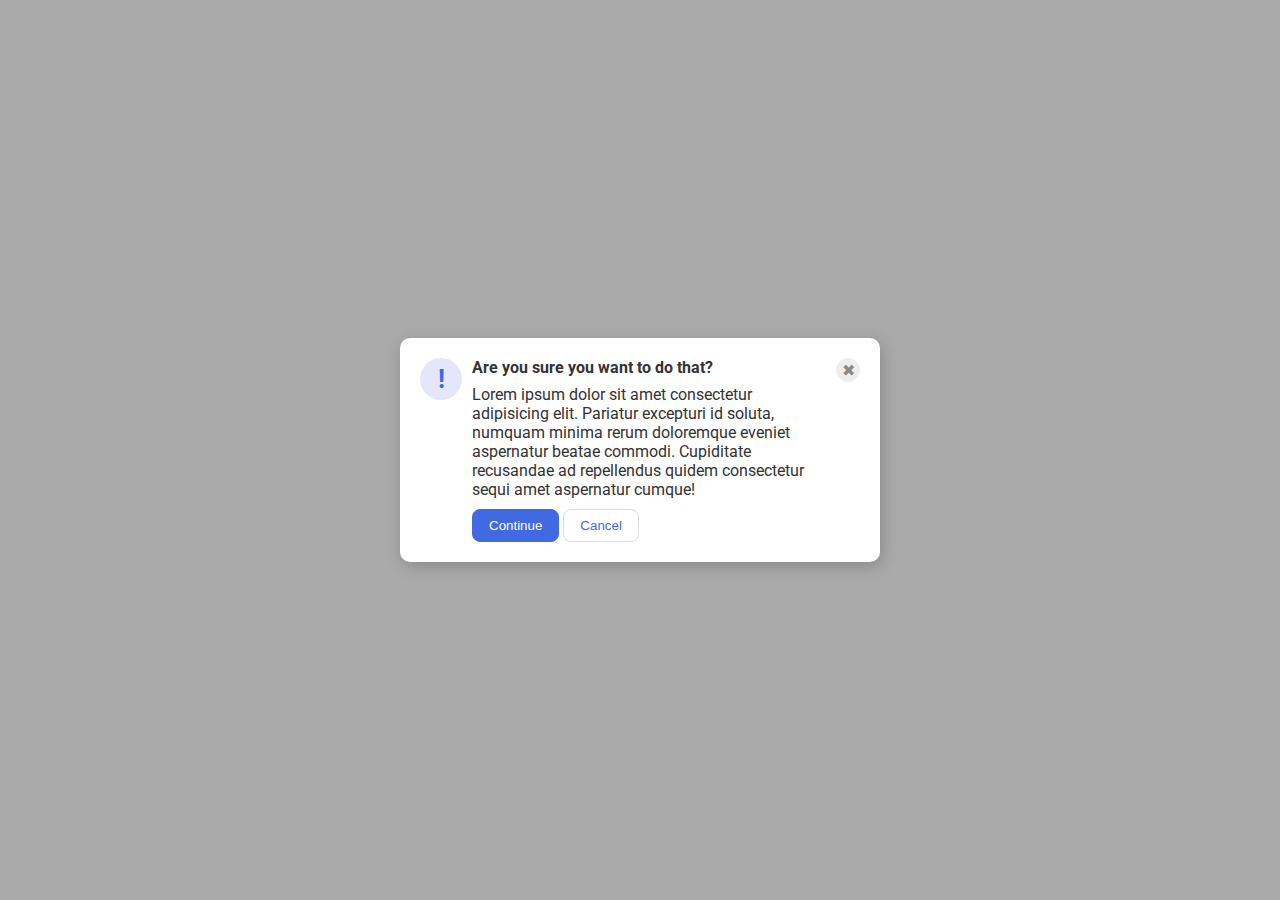
<file: flex/05-flex-modal/index.html>
<!DOCTYPE html>
<html lang="en">
  <head>
    <meta charset="UTF-8">
    <meta http-equiv="X-UA-Compatible" content="IE=edge">
    <meta name="viewport" content="width=device-width, initial-scale=1.0">
    <link rel="stylesheet" href="style.css">
    <title>Modal</title>
  </head>
  <body>
    <div class="modal">
        <div class="icon">!</div>
        <div class="contentContainer">
          <div class="header">Are you sure you want to do that?</div>
          <div class="text">Lorem ipsum dolor sit amet consectetur adipisicing elit. Pariatur excepturi id soluta, numquam minima rerum doloremque eveniet aspernatur beatae commodi. Cupiditate recusandae ad repellendus quidem consectetur sequi amet aspernatur cumque!</div>
          <div class="button-container">
            <button class="continue">Continue</button>
            <button class="cancel">Cancel</button>
          </div>
        </div>
        <button class="close-button">✖</button>
    </div>
  </body>
</html>
</file>
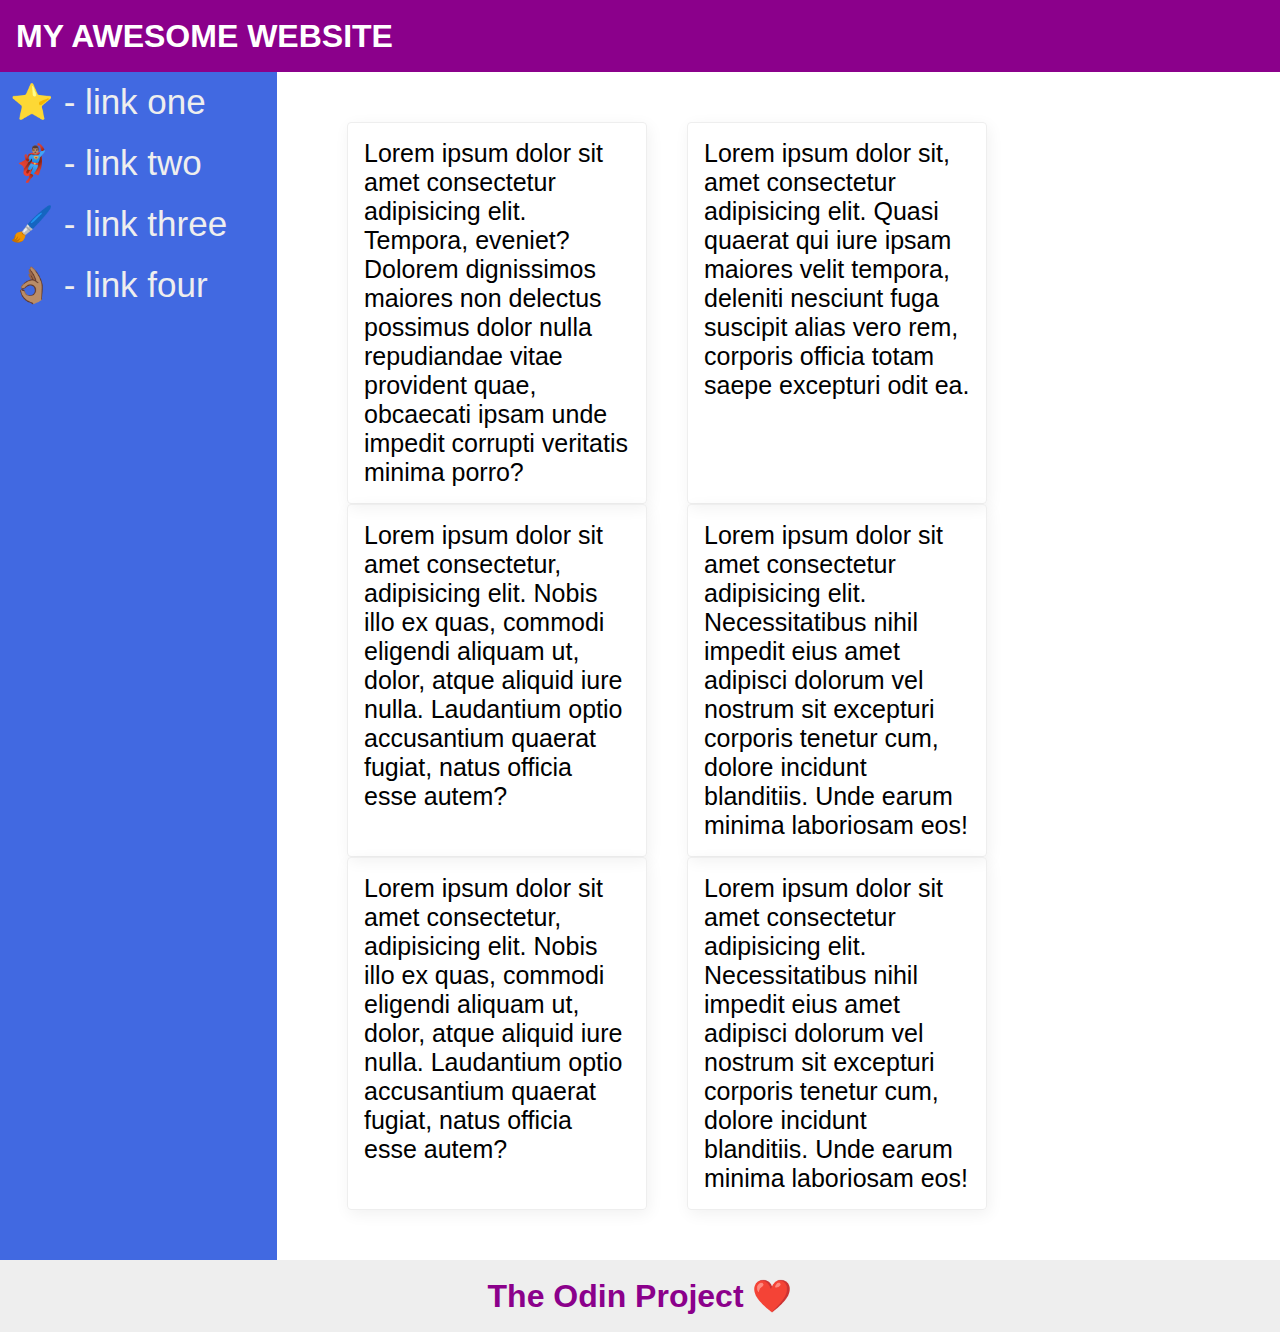
<file: flex/07-flex-layout-2/index.html>
<!DOCTYPE html>
<html lang="en">
  <head>
    <meta charset="UTF-8">
    <meta http-equiv="X-UA-Compatible" content="IE=edge">
    <meta name="viewport" content="width=device-width, initial-scale=1.0">
    <title>The Holy Grail</title>
    <link rel="stylesheet" href="style.css">
  </head>
  <body>
    <div class="header">
      <h1>
        MY AWESOME WEBSITE
      </h1>
    </div>
    <section class="MainContainer">
      
      <div class="sidebar">
        <ul>
          <li><a href="#">⭐ - link one</a></li>
          <li><a href="#">🦸🏽‍♂️ - link two</a></li>
          <li><a href="#">🖌️ - link three</a></li>
          <li><a href="#">👌🏽 - link four</a></li>
        </ul>
      </div>
      <div class="cards">
        <div class="card">Lorem ipsum dolor sit amet consectetur adipisicing elit. Tempora, eveniet? Dolorem dignissimos maiores non delectus possimus dolor nulla repudiandae vitae provident quae, obcaecati ipsam unde impedit corrupti veritatis minima porro?</div>
        <div class="card">Lorem ipsum dolor sit, amet consectetur adipisicing elit. Quasi quaerat qui iure ipsam maiores velit tempora, deleniti nesciunt fuga suscipit alias vero rem, corporis officia totam saepe excepturi odit ea.</div>
        <div class="card">Lorem ipsum dolor sit amet consectetur, adipisicing elit. Nobis illo ex quas, commodi eligendi aliquam ut, dolor, atque aliquid iure nulla. Laudantium optio accusantium quaerat fugiat, natus officia esse autem?</div>
        <div class="card">Lorem ipsum dolor sit amet consectetur adipisicing elit. Necessitatibus nihil impedit eius amet adipisci dolorum vel nostrum sit excepturi corporis tenetur cum, dolore incidunt blanditiis. Unde earum minima laboriosam eos!</div>
        <div class="card">Lorem ipsum dolor sit amet consectetur, adipisicing elit. Nobis illo ex quas, commodi eligendi aliquam ut, dolor, atque aliquid iure nulla. Laudantium optio accusantium quaerat fugiat, natus officia esse autem?</div>
        <div class="card">Lorem ipsum dolor sit amet consectetur adipisicing elit. Necessitatibus nihil impedit eius amet adipisci dolorum vel nostrum sit excepturi corporis tenetur cum, dolore incidunt blanditiis. Unde earum minima laboriosam eos!</div>
      </div>
        
    </section>
    <div class="footer">
      <h1>
        The Odin Project ❤️
      </h1>
    </div>
  </body>
</html>
</file>
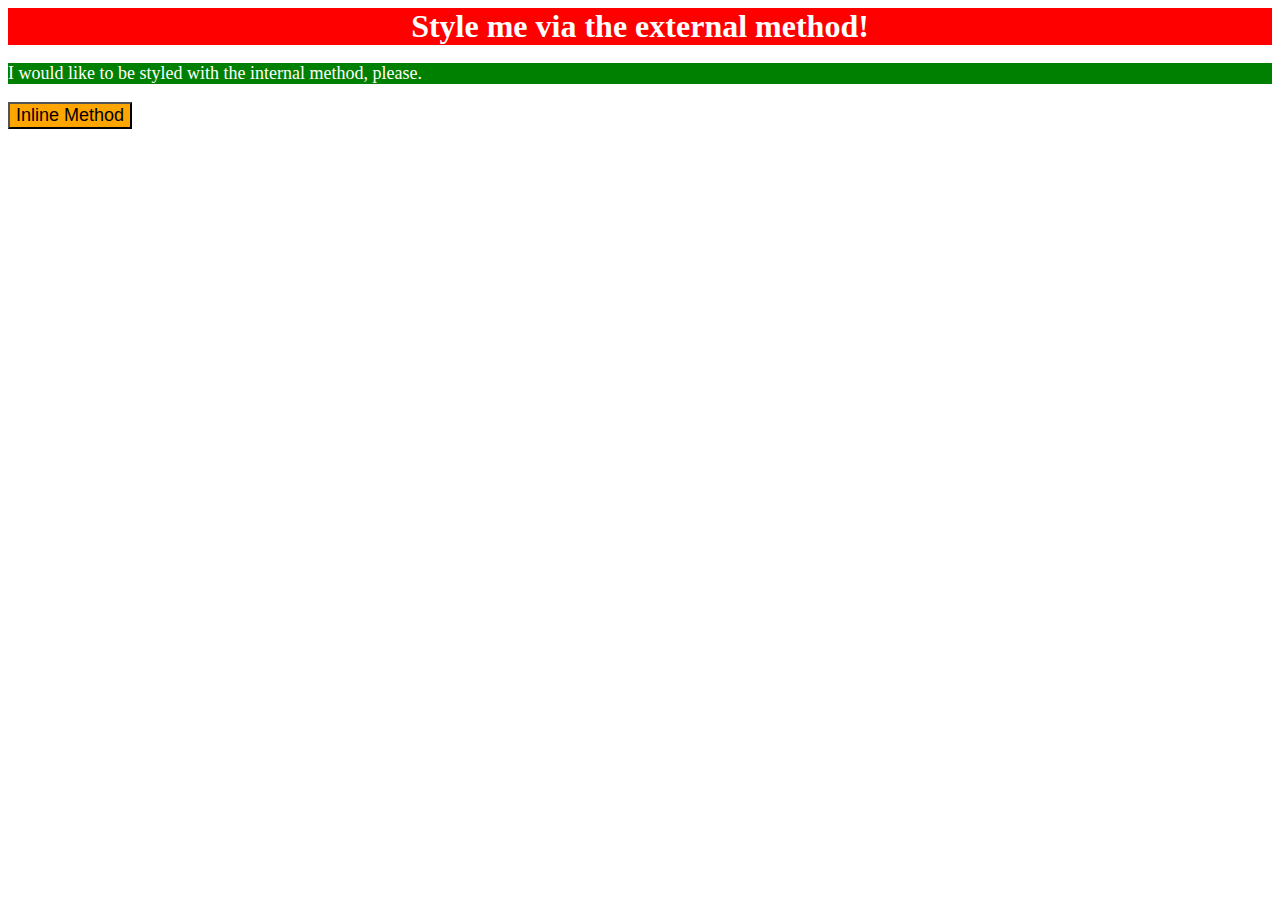
<file: foundations/01-css-methods/index.html>
<!DOCTYPE html>
<html lang="en">
  <head>
    <meta charset="UTF-8">
    <meta http-equiv="X-UA-Compatible" content="IE=edge">
    <meta name="viewport" content="width=device-width, initial-scale=1.0">
    <link rel="stylesheet" href="style.css">
    <title>Methods for Adding CSS</title>
    <style>
      div{
        background-color: red;
        color : white;
        font-size: 32px;
        display: flex;
        justify-content: center;
        font-weight: bold;
      }
    </style>
  </head>
  <body>
    <div>Style me via the external method!</div>
    <p>I would like to be styled with the internal method, please.</p>
    <button style="background-color: orange; font-size: 18px;">Inline Method</button>
  </body>
</html>
</file>
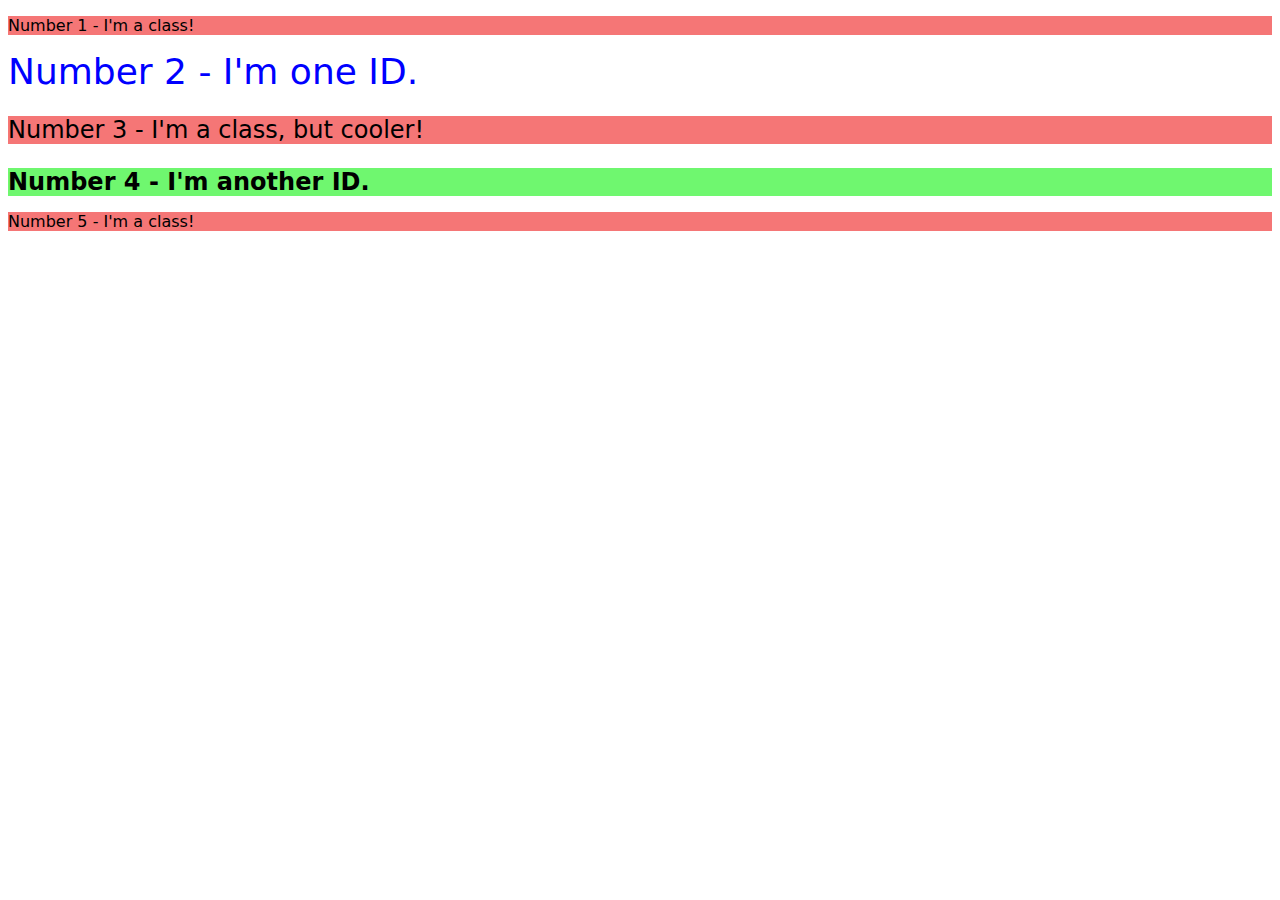
<file: foundations/02-class-id-selectors/index.html>
<!DOCTYPE html>
<html lang="en">
  <head>
    <meta charset="UTF-8">
    <meta http-equiv="X-UA-Compatible" content="IE=edge">
    <meta name="viewport" content="width=device-width, initial-scale=1.0">
    <title>Class and ID Selectors</title>
    <link rel="stylesheet" href="style.css">
  </head>
  <body>
    <p class="usual">Number 1 - I'm a class!</p>
    <div id="blueSpecial">Number 2 - I'm one ID.</div>
    <p class="usual bigger">Number 3 - I'm a class, but cooler!</p>
    <div id="greenSpecial">Number 4 - I'm another ID.</div>
    <p class="usual">Number 5 - I'm a class!</p>
  </body>
</html>
</file>
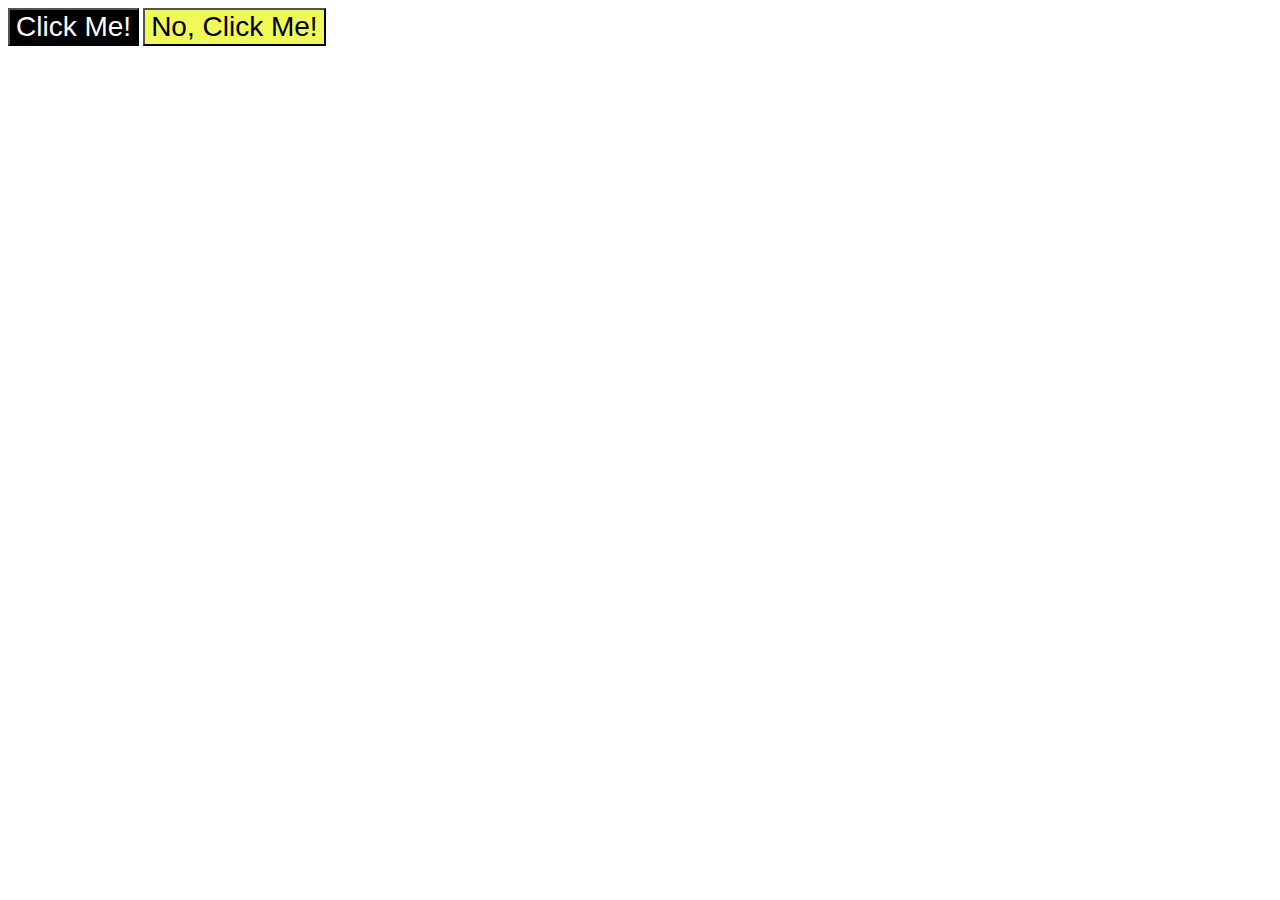
<file: foundations/03-grouping-selectors/index.html>
<!DOCTYPE html>
<html lang="en">
  <head>
    <meta charset="UTF-8">
    <meta http-equiv="X-UA-Compatible" content="IE=edge">
    <meta name="viewport" content="width=device-width, initial-scale=1.0">
    <title>Grouping Selectors</title>
    <link rel="stylesheet" href="style.css">
  </head>
  <body>
    <button class="but1">Click Me!</button>
    <button class="but2">No, Click Me!</button>
  </body>
</html>
</file>
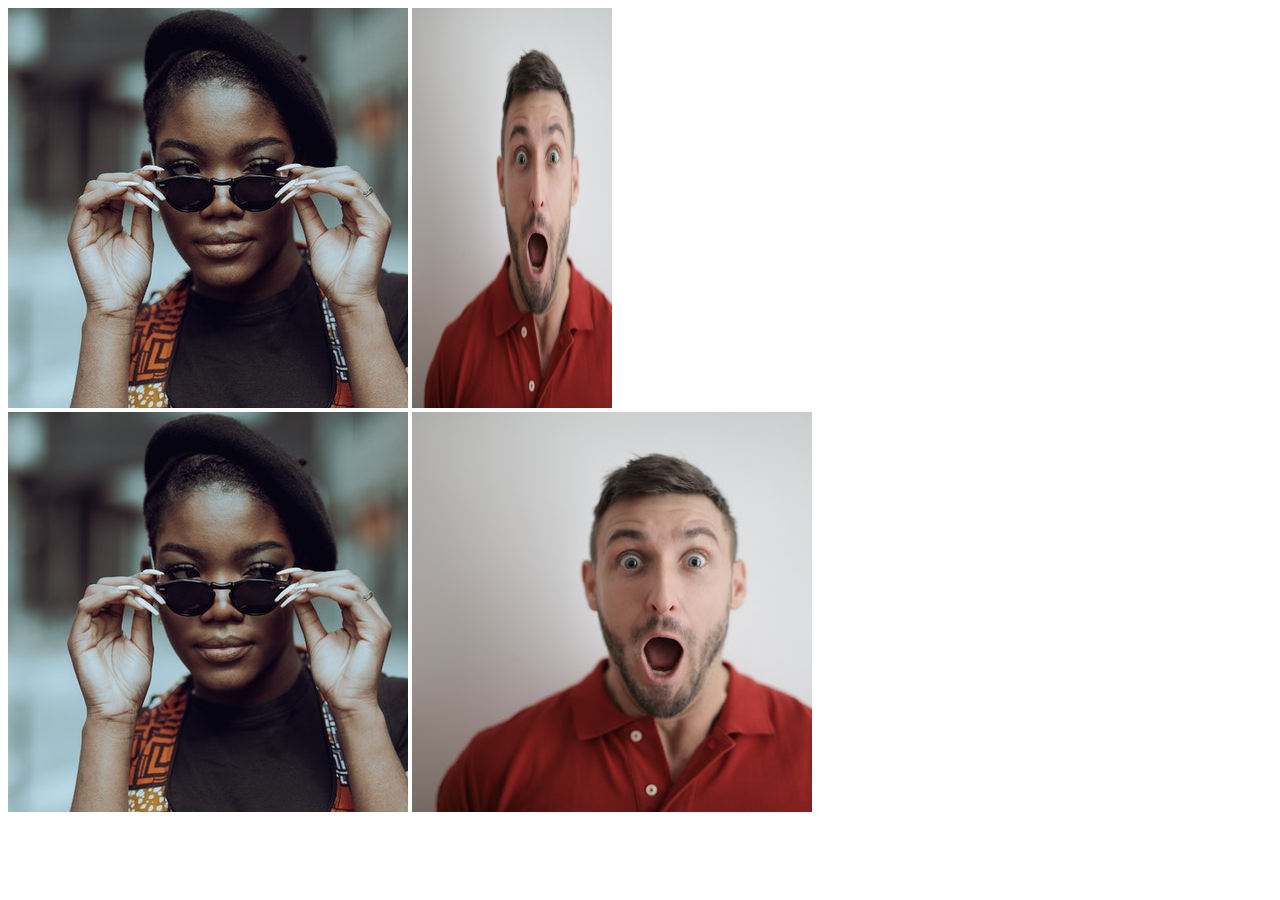
<file: foundations/04-chaining-selectors/index.html>
<!DOCTYPE html>
<html lang="en">
  <head>
    <meta charset="UTF-8">
    <meta http-equiv="X-UA-Compatible" content="IE=edge">
    <meta name="viewport" content="width=device-width, initial-scale=1.0">
    <title>Chaining Selectors</title>
    <link rel="stylesheet" href="style.css">
  </head>
  <body>
    <!-- Check image source path. Review Foundations lesson - Links and Images -->
    <!-- Use the classes BELOW this line -->
    <div>
      <img class="avatar proportioned" src="images/pexels-katho-mutodo-8434791.jpg" alt="Woman with glasses">
      <img class="avatar distorted" src="images/pexels-andrea-piacquadio-3777931.jpg" alt="Man with surprised expression">
    </div>
    <!-- Use the classes ABOVE this line -->
    <div>
      <img class="original proportioned" src="images/pexels-katho-mutodo-8434791.jpg" alt="Woman with glasses">
      <img class="original distorted" src="images/pexels-andrea-piacquadio-3777931.jpg" alt="Man with surprised expression">
    </div>
  </body>
</html>
</file>
<file: flex/05-flex-modal/style.css>
@import url('https://fonts.googleapis.com/css2?family=Roboto:wght@400;700&display=swap');

html, body {
  height: 100%;
}

body {
  font-family: Roboto, sans-serif;
  margin: 0;
  background: #aaa;
  color: #333;
  /* I'll give you this one for free lol */
  display: flex;
  align-items: center;
  justify-content: center;
}

*{
  box-sizing: border-box;
  margin: 0;
  padding: 0;
}
.header {
  font-weight: 700;
  margin-bottom: 8px;

}
.modal {
  background: white;
  width: 480px;
  border-radius: 10px;
  box-shadow: 2px 4px 16px rgba(0,0,0,.2);
  display: flex;
  padding: 20px;
}
.button-container {
  margin-top: 10px;
}
.icon {
  color: royalblue;
  font-size: 26px;
  font-weight: 700;
  background: lavender;
  width: 42px;
  height: 42px;
  border-radius: 50%;
  display: flex;
  align-items: center;
  justify-content: center;
  flex-shrink: 0;
}

.close-button {
  background: #eee;
  border-radius: 50%;
  color: #888;
  font-weight: 400;
  font-size: 16px;
  height: 24px;
  width: 24px;
  display: flex;
  align-items: center;
  justify-content: center;
  border: 1px solid #eee;
  padding: 0;
  flex-shrink: 0;
}

button {
  cursor: pointer;
  padding: 8px 16px;
  border-radius: 8px;
}

button.continue {
  background: royalblue;
  border: 1px solid royalblue;
  color: white;
}

button.cancel {
  background: white;
  border: 1px solid #ddd;
  color: royalblue;
}
.contentContainer{
  display: flex;
  flex-direction: column;
  align-items: flex-start;
  justify-content: space-between;
  margin: 0px 10px;
}
</file>
<file: flex/07-flex-layout-2/style.css>
body {
  font-family: -apple-system, BlinkMacSystemFont, 'Segoe UI', Roboto, Oxygen, Ubuntu, Cantarell, 'Open Sans', 'Helvetica Neue', sans-serif;
  margin: 0;
  min-height: 100vh;
  display: flex;
  flex-direction: column;
  justify-content: space-between;
}

*{
  margin:0;
  padding:0;
  box-sizing: border-box;
}
.header {
  height: 72px;
  background: darkmagenta;
  color: white;
  display: flex;
  align-items: center;
}
.header > h1{
  margin-left:1rem;
}

.footer {
  height: 72px;
  background: #eee;
  color: darkmagenta;
}

.sidebar {
  width: 30%;
  background: royalblue;
  box-sizing: border-box;
  display: flex;
  flex-direction: column;
  flex-shrink: 0.5;
}
ul{
  list-style: none;
}

.card {
  flex-basis:300px;
  font-size: 25px;
  padding: 16px;
  border: 1px solid #eee;
  box-shadow: 2px 4px 16px rgba(0,0,0,.06);
  border-radius: 4px;
  margin:0px 20px;
}
.MainContainer{
  display: flex;
  justify-content: flex-start;
  align-items: stretch;  
  flex-grow:1;

}
.cards{
  display: flex;
  flex-wrap:wrap;
  margin:50px;
  
}
a{
  text-decoration: none;
  font-size: 35px;
  color: #eee;
}
li{
  padding: 10px;
}
.footer{
  display: flex;
  justify-content: center;
  align-items: center;
}
</file>
<file: foundations/01-css-methods/style.css>
p {
    background-color: green;
    color: white;
    font-size: 18px;
}
</file>
<file: foundations/02-class-id-selectors/style.css>
*{
    font-family:"Verdana","DejaVu Sans",Sans-serif;
}
.usual{
    background-color:#f57676;
}
#blueSpecial{
    color:#0000ff;
    font-size: 36px;
}
#greenSpecial{
    background-color:#6ff76f;
    font-size: 24px;
    font-weight:bold;
}
.bigger{
    font-size: 24px;
}
</file>
<file: foundations/03-grouping-selectors/style.css>
.but1{
    background-color: #000;
    color: #fff;
}
.but2{
    background-color:rgb(239, 250, 88);
}
.but1,
.but2{
    font-size: 28px;
    font-family:"Helvetica","Times New Roman", "Sans-serif";
}
</file>
<file: foundations/04-chaining-selectors/style.css>
/* Add CSS Styling */
.avatar.proportions{
    width: 300px;
    height: auto;
}
.avatar.distorted{
    width: 200px;
    height: 400px;
}
</file>
